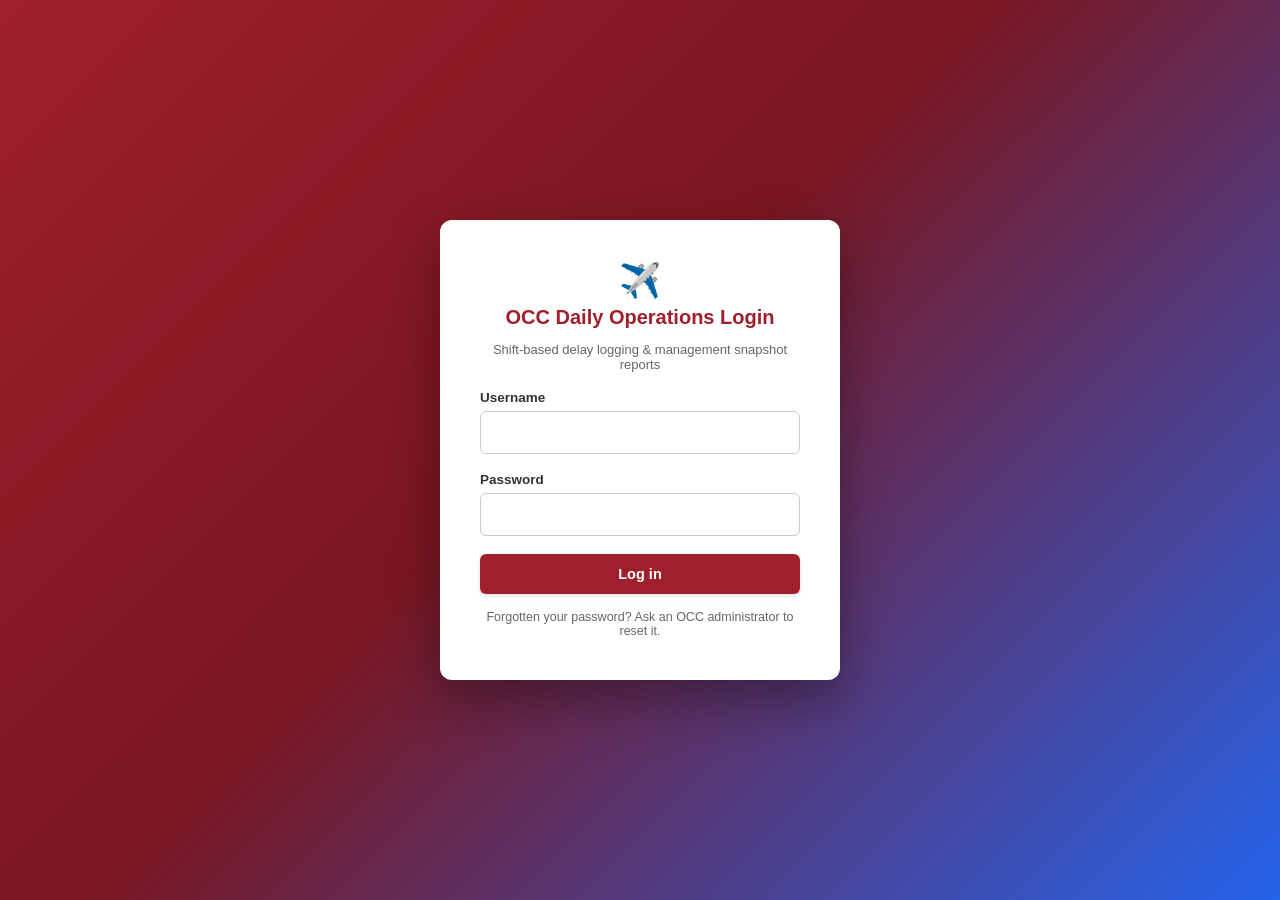
<file: login.html>
<!DOCTYPE html>
<html lang="en">
<head>
<meta charset="UTF-8">
<meta http-equiv="Content-Security-Policy" content="default-src 'self'; script-src 'self'; style-src 'self' 'unsafe-inline'; img-src 'self' data:; connect-src 'self' https://*.supabase.co wss://*.supabase.co; base-uri 'self'; form-action 'self'; object-src 'none'">
<meta name="referrer" content="strict-origin-when-cross-origin">
<meta name="viewport" content="width=device-width, initial-scale=1">
<title>OCC Ops Dashboard - Login</title>
<link rel="stylesheet" href="styles.css?v=20261114">
<style>
  body {
    background: linear-gradient(135deg, #a01f2d 0%, #7a1620 45%, #2563eb 100%);
    min-height: 100vh;
  }
  .login-wrap { display: flex; align-items: center; justify-content: center; min-height: 100vh; }
  .login-card {
    background: #fff; border-radius: 12px; padding: 40px 40px 30px; width: 400px; max-width: calc(100vw - 32px); box-sizing: border-box;
    box-shadow: 0 20px 50px rgba(0,0,0,0.35); border-left: none;
  }
  .login-title { text-align: center; margin-bottom: 4px; }
  .login-title .plane { font-size: 34px; }
  .login-title h2 { border: none; margin: 6px 0 0; color: #a01f2d; font-size: 20px; }
  .login-sub { text-align: center; color: #666; font-size: 13px; margin-bottom: 10px; }
</style>
</head>
<body>
<div class="login-wrap">
  <div class="login-card">
    <div class="login-title">
      <div class="plane">&#9992;&#65039;</div>
      <h2>OCC Daily Operations Login</h2>
    </div>
    <p class="login-sub">Shift-based delay logging &amp; management snapshot reports</p>
    <form id="loginForm">
      <label for="username">Username</label>
      <input id="username" name="username" autocomplete="username" required>
      <label for="password">Password</label>
      <input id="password" name="password" type="password" autocomplete="current-password" required>
      <button type="submit" style="width:100%;">Log in</button>
    </form>
    <div id="msg"></div>
    <p class="small" style="text-align:center; margin-top:16px;">Forgotten your password? Ask an OCC administrator to reset it.</p>
  </div>
</div>
<script src="config.js?v=20261114"></script>
<script src="supabase.js?v=20261114"></script>
<script src="common.js?v=20261114"></script>
<script src="login.js?v=20261114"></script>
</body>
</html>
</file>
<file: styles.css>
:root {
  --brand-red: #a01f2d;
  --brand-red-dark: #7a1620;
  --brand-orange: #e8712f;
  --brand-teal: #0d9488;
  --brand-blue: #2563eb;
  --brand-purple: #7c3aed;
  --brand-amber: #d97706;
  --brand-cyan: #0891b2;
  --brand-slate: #475569;
  --brand-gray: #8c8c8c;
  --brand-gray-light: #eef0f2;
  --brand-green-light: #d9ede1;
  --text-dark: #1c1c1c;
  --border: #333;
  --danger-text: #b32020;
  --ok-text: #1c7a3a;
  --bg: #f0f2f5;
}

* { box-sizing: border-box; }

body {
  font-family: -apple-system, BlinkMacSystemFont, "Segoe UI", Roboto, Helvetica, Arial, sans-serif;
  background: var(--bg);
  color: var(--text-dark);
  margin: 0;
}

/* ---------------- Topbar & Tabs ---------------- */
.topbar {
  background: linear-gradient(90deg, var(--brand-red) 0%, var(--brand-red-dark) 100%);
  color: #fff;
  padding: 14px 24px 0 24px;
  box-shadow: 0 2px 8px rgba(0,0,0,0.15);
}
.topbar .topbar-top { display: flex; align-items: center; justify-content: space-between; padding-bottom: 12px; }
.topbar h1 { font-size: 19px; margin: 0; font-weight: 800; letter-spacing: 0.3px; }
.topbar .userbox { font-size: 13px; opacity: 0.95; background: rgba(255,255,255,0.15); padding: 5px 12px; border-radius: 20px; }
.topbar .logoutLink { color: #fff; text-decoration: none; font-size: 13px; font-weight: 700; margin-left: 14px; background: rgba(0,0,0,0.2); padding: 5px 12px; border-radius: 20px; }
.topbar .logoutLink:hover { background: rgba(0,0,0,0.35); }
.topbar-right { display: flex; align-items: center; gap: 10px; }

.tabs { display: flex; gap: 4px; flex-wrap: wrap; }
.tab-btn {
  background: rgba(255,255,255,0.12);
  color: #fff;
  border: none;
  border-bottom: 4px solid transparent;
  padding: 10px 18px;
  font-size: 13px;
  font-weight: 700;
  letter-spacing: 0.2px;
  cursor: pointer;
  border-radius: 6px 6px 0 0;
  transition: all 0.15s ease;
}
.tab-btn:hover { background: rgba(255,255,255,0.24); }
.tab-btn.active { background: #f0f2f5; color: var(--brand-red-dark); border-bottom: 4px solid var(--tab-accent, var(--brand-amber)); }
.tab-btn[data-tab="dashboard"] { --tab-accent: var(--brand-blue); }
.tab-btn[data-tab="entry"] { --tab-accent: var(--brand-teal); }
.tab-btn[data-tab="multi"] { --tab-accent: var(--brand-cyan); }
.tab-btn[data-tab="report"] { --tab-accent: var(--brand-purple); }
.tab-btn[data-tab="admin"] { --tab-accent: var(--brand-red); }
.tab-btn[data-tab="account"] { --tab-accent: var(--brand-slate); }

.container { max-width: 1500px; margin: 24px auto; padding: 0 24px; }
.tab-section { display: none; }
.tab-section.active { display: block; }

.card {
  background: #fff;
  border: 1px solid #ddd;
  border-left: 6px solid var(--accent, var(--brand-red));
  border-radius: 8px;
  padding: 24px 28px;
  margin-bottom: 22px;
  box-shadow: 0 2px 6px rgba(0,0,0,0.07);
}
.card.accent-blue { --accent: var(--brand-blue); }
.card.accent-teal { --accent: var(--brand-teal); }
.card.accent-cyan { --accent: var(--brand-cyan); }
.card.accent-orange { --accent: var(--brand-orange); }
.card.accent-purple { --accent: var(--brand-purple); }
.card.accent-red { --accent: var(--brand-red); }
.card.accent-slate { --accent: var(--brand-slate); }

.card h2 {
  font-size: 16px;
  text-transform: uppercase;
  letter-spacing: 0.5px;
  color: var(--accent, var(--brand-red-dark));
  margin-top: 0;
  border-bottom: 2px solid var(--brand-gray-light);
  padding-bottom: 12px;
  margin-bottom: 18px;
}

label { display: block; font-size: 13.5px; font-weight: 700; margin-bottom: 6px; margin-top: 18px; color: #333; }
input, select, textarea {
  width: 100%;
  padding: 12px 14px;
  border: 1.5px solid #c7ccd1;
  border-radius: 6px;
  font-size: 15px;
  font-family: inherit;
  background: #fff;
  transition: border-color 0.15s ease, box-shadow 0.15s ease;
}
input:focus, select:focus, textarea:focus {
  outline: none;
  border-color: var(--accent, var(--brand-blue));
  box-shadow: 0 0 0 3px rgba(37,99,235,0.15);
}
textarea { min-height: 110px; resize: vertical; line-height: 1.5; }

.row { display: flex; gap: 20px; flex-wrap: wrap; }
.row > div { flex: 1; min-width: 240px; }
.row.tight > div { min-width: 160px; }

button, .btn {
  background: var(--accent, var(--brand-red));
  color: #fff;
  border: none;
  padding: 12px 22px;
  border-radius: 6px;
  font-size: 14.5px;
  font-weight: 700;
  cursor: pointer;
  margin-top: 18px;
  display: inline-block;
  text-decoration: none;
  box-shadow: 0 2px 4px rgba(0,0,0,0.12);
  transition: filter 0.15s ease, transform 0.05s ease;
}
button:hover, .btn:hover { filter: brightness(0.9); }
button:active, .btn:active { transform: translateY(1px); }
button.secondary, .btn.secondary { background: var(--brand-slate); }
button.ghost, .btn.ghost { background: transparent; color: var(--accent, var(--brand-red)); border: 2px solid var(--accent, var(--brand-red)); box-shadow: none; }
button.danger { background: var(--danger-text); }
button:disabled { opacity: 0.55; cursor: not-allowed; }
button.small-btn { padding: 6px 12px; font-size: 12.5px; margin-top: 0; }

.msg { padding: 12px 16px; border-radius: 6px; margin-top: 14px; font-size: 14px; font-weight: 600; }
.msg.error { background: #fdecea; color: var(--danger-text); border: 1px solid #f5b8b0; }
.msg.success { background: var(--brand-green-light); color: var(--ok-text); border: 1px solid #b6dcc4; }

table { width: 100%; border-collapse: collapse; font-size: 13.5px; }
th, td { border: 1px solid #ccd2d8; padding: 10px; text-align: left; vertical-align: top; }
th { background: var(--brand-slate); color: #fff; text-transform: uppercase; font-size: 12px; letter-spacing: 0.3px; }
tbody tr:nth-child(even) { background: #f7f8fa; }

.badge { display: inline-block; padding: 3px 10px; border-radius: 12px; font-size: 11px; font-weight: 800; letter-spacing: 0.3px; }
.badge.INCIDENT { background: #fde0e0; color: #a01f2d; }
.badge.DELAY { background: #fef3c7; color: #92610a; }
.badge.GTB { background: #dbeafe; color: #1d4ed8; }
.badge.ATB { background: #ede9fe; color: #6d28d9; }
.badge.DIVERSION { background: #ffedd5; color: #c2410c; }
.badge.open { background: #fde0e0; color: #a01f2d; }
.badge.closed { background: #d1fae5; color: #047857; }

.stat-tiles { display: flex; gap: 16px; flex-wrap: wrap; }
.stat-tile {
  flex: 1; min-width: 130px; border-radius: 8px; padding: 16px; text-align: center; color: #fff;
  box-shadow: 0 2px 6px rgba(0,0,0,0.1);
}
.stat-tile .num { font-size: 28px; font-weight: 800; }
.stat-tile .lbl { font-size: 11.5px; text-transform: uppercase; margin-top: 4px; opacity: 0.9; letter-spacing: 0.3px; }
.stat-tile.t-total { background: linear-gradient(135deg, var(--brand-slate), #334155); }
.stat-tile.t-incident { background: linear-gradient(135deg, #dc2626, #a01f2d); }
.stat-tile.t-delay { background: linear-gradient(135deg, #f59e0b, #b45309); }
.stat-tile.t-gtb { background: linear-gradient(135deg, #3b82f6, #1d4ed8); }
.stat-tile.t-atb { background: linear-gradient(135deg, #8b5cf6, #6d28d9); }
.stat-tile.t-diversion { background: linear-gradient(135deg, #fb923c, #c2410c); }
.stat-tile.t-time { background: linear-gradient(135deg, #14b8a6, #0d9488); }

/* ---- Delay breakdown builder ---- */
.breakdown-box { border: 2px dashed #c7ccd1; border-radius: 8px; padding: 14px; margin-top: 10px; background: #fbfbfc; }
.breakdown-row { display: flex; gap: 10px; align-items: center; margin-bottom: 10px; }
.breakdown-row select, .breakdown-row input { margin: 0; }
.breakdown-row .bd-tag { flex: 2; }
.breakdown-row .bd-minutes { flex: 1; min-width: 100px; }
.breakdown-row .bd-note { flex: 3; }
.breakdown-row .bd-remove {
  background: var(--danger-text); color: #fff; border: none; border-radius: 6px; width: 34px; height: 34px;
  font-weight: 800; cursor: pointer; flex: 0 0 34px; margin: 0;
}
.breakdown-total { margin-top: 10px; font-weight: 800; font-size: 15px; color: var(--brand-teal); }
.breakdown-total.mismatch { color: var(--danger-text); }

/* ---------------- Snapshot report (mirrors the OCC daily briefing template) ---------------- */
.report-grid { border-collapse: collapse; width: 100%; table-layout: fixed; }
.report-grid th, .report-grid td { border: 1px solid #222; padding: 8px 10px; font-size: 12.5px; vertical-align: top; }
.report-grid .title-row td { background: linear-gradient(90deg, var(--brand-slate), #334155); color: #fff; text-align: center; font-weight: 800; font-size: 15px; letter-spacing: 0.4px; }
.report-grid .date-cell { background: var(--brand-green-light); font-weight: 800; text-align: center; }
.report-grid .aoc-header { background: linear-gradient(180deg, var(--brand-red), var(--brand-red-dark)); color: #fff; text-align: center; font-weight: 800; }
.report-grid .row-label { background: var(--brand-slate); color: #fff; font-weight: 800; text-align: center; }
.report-grid .num-cell { text-align: center; font-weight: 800; font-size: 15px; color: var(--brand-red-dark); }
.report-grid .events-cell { min-height: 120px; }
.report-grid .event { margin-bottom: 12px; padding-bottom: 10px; border-bottom: 1px dashed #ddd; }
.report-grid .event:last-child { border-bottom: none; }
.report-grid .event .flight { font-weight: 800; text-decoration: underline; display: block; color: var(--brand-red-dark); }
.report-grid .event .delay { color: var(--danger-text); font-weight: 800; }
.report-grid .event .impact { margin-top: 4px; font-style: italic; color: #444; }
.report-grid .event .bd-line { margin-top: 3px; padding-left: 10px; font-size: 11.5px; color: #333; }
.report-grid .event .bd-line b { color: var(--brand-slate); }

/* Multiple Delayed Flight Event: one reason heading, many flights listed
   underneath it instead of repeating the reason per flight. */
.report-grid .event.event-group { border-left: 3px solid var(--brand-cyan); padding-left: 8px; }
.report-grid .event .mf-flight-list { margin-top: 6px; }
.report-grid .event .mf-flight-line { margin-top: 3px; font-size: 11.5px; }
.report-grid .event .mf-flight-line .fno { font-weight: 800; text-decoration: underline; color: var(--brand-red-dark); }
.report-grid .event .mf-flight-line .delay-inline { margin-left: 5px; color: var(--danger-text); font-weight: 700; }
.report-grid .nil { text-align: center; font-weight: 800; padding-top: 40px; color: #888; }

.toolbar { display: flex; gap: 12px; align-items: center; margin-bottom: 18px; flex-wrap: wrap; }
.toolbar input[type=date] { width: auto; }
.toolbar label { margin: 0; }

.small { font-size: 12.5px; color: #666; }

/* ---- Quick Paste Notification Box ---- */
.quick-paste-box {
  border: 2px solid var(--brand-teal);
  border-radius: 10px;
  margin-bottom: 22px;
  overflow: hidden;
  background: linear-gradient(135deg, #f0fdfa 0%, #f7fdfb 100%);
  box-shadow: 0 2px 8px rgba(13, 148, 136, 0.10);
  transition: box-shadow 0.2s ease;
}
.quick-paste-box:hover {
  box-shadow: 0 4px 16px rgba(13, 148, 136, 0.18);
}
.quick-paste-header {
  display: flex;
  align-items: center;
  gap: 10px;
  padding: 14px 18px;
  cursor: pointer;
  background: linear-gradient(90deg, rgba(13,148,136,0.08) 0%, rgba(13,148,136,0.02) 100%);
  user-select: none;
  transition: background 0.15s ease;
}
.quick-paste-header:hover {
  background: linear-gradient(90deg, rgba(13,148,136,0.14) 0%, rgba(13,148,136,0.04) 100%);
}
.quick-paste-icon {
  font-size: 20px;
}
.quick-paste-title {
  font-weight: 800;
  font-size: 14px;
  color: var(--brand-teal);
  letter-spacing: 0.3px;
}
.quick-paste-hint {
  font-size: 12px;
  color: #666;
  flex: 1;
}
.quick-paste-chevron {
  font-size: 13px;
  color: var(--brand-teal);
  transition: transform 0.25s ease;
  font-weight: 800;
}
.quick-paste-chevron.open {
  transform: rotate(180deg);
}
.quick-paste-body {
  max-height: 0;
  overflow: hidden;
  transition: max-height 0.35s cubic-bezier(0.4, 0, 0.2, 1), padding 0.25s ease;
  padding: 0 18px;
}
.quick-paste-body.open {
  max-height: 600px;
  padding: 0 18px 18px 18px;
}
.quick-paste-textarea {
  min-height: 100px;
  font-size: 13.5px;
  font-family: 'Cascadia Code', 'Fira Code', 'Consolas', monospace;
  background: #fff;
  border: 1.5px solid #b2dfdb;
  border-radius: 8px;
  line-height: 1.6;
  margin-top: 10px;
  resize: vertical;
  transition: border-color 0.15s ease, box-shadow 0.15s ease;
}
.quick-paste-textarea:focus {
  border-color: var(--brand-teal);
  box-shadow: 0 0 0 3px rgba(13, 148, 136, 0.15);
}
.quick-paste-actions {
  display: flex;
  gap: 10px;
  margin-top: 12px;
}
.quick-paste-btn {
  background: var(--brand-teal) !important;
  color: #fff;
  border: none;
  padding: 10px 20px;
  border-radius: 6px;
  font-size: 13.5px;
  font-weight: 700;
  cursor: pointer;
  margin-top: 0;
  display: inline-flex;
  align-items: center;
  gap: 6px;
  transition: filter 0.15s ease, transform 0.05s ease;
}
.quick-paste-btn:hover {
  filter: brightness(0.88);
}
.quick-paste-btn:active {
  transform: translateY(1px);
}
.quick-paste-btn.secondary {
  background: transparent !important;
  color: var(--brand-teal);
  border: 2px solid var(--brand-teal);
  box-shadow: none;
}
.quick-paste-btn.secondary:hover {
  background: rgba(13, 148, 136, 0.06) !important;
}
.quick-paste-parsed {
  margin-top: 12px;
  padding: 12px 16px;
  border-radius: 8px;
  font-size: 13px;
  line-height: 1.6;
}
.quick-paste-parsed.success {
  background: #d1fae5;
  border: 1px solid #6ee7b7;
  color: #065f46;
}
.quick-paste-parsed.warning {
  background: #fef3c7;
  border: 1px solid #fbbf24;
  color: #92400e;
}
.quick-paste-parsed .parsed-field {
  display: inline-block;
  background: rgba(255,255,255,0.6);
  padding: 2px 8px;
  border-radius: 4px;
  font-weight: 700;
  margin: 1px 2px;
}

/* Cyan retint of the quick-paste box, used on the Multiple Delayed Flight
   Event tab (accent-cyan) so the bulk-add box matches that tab's color
   instead of the Log Delay/Event tab's teal. */
.quick-paste-box.cyan-variant {
  border-color: var(--brand-cyan);
  background: linear-gradient(135deg, #ecfeff 0%, #f7fdfe 100%);
  box-shadow: 0 2px 8px rgba(8, 145, 178, 0.10);
}
.quick-paste-box.cyan-variant:hover { box-shadow: 0 4px 16px rgba(8, 145, 178, 0.18); }
.quick-paste-box.cyan-variant .quick-paste-header { background: linear-gradient(90deg, rgba(8,145,178,0.08) 0%, rgba(8,145,178,0.02) 100%); }
.quick-paste-box.cyan-variant .quick-paste-header:hover { background: linear-gradient(90deg, rgba(8,145,178,0.14) 0%, rgba(8,145,178,0.04) 100%); }
.quick-paste-box.cyan-variant .quick-paste-title,
.quick-paste-box.cyan-variant .quick-paste-chevron { color: var(--brand-cyan); }
.quick-paste-box.cyan-variant .quick-paste-textarea { border-color: #a5e6f5; }
.quick-paste-box.cyan-variant .quick-paste-textarea:focus { border-color: var(--brand-cyan); box-shadow: 0 0 0 3px rgba(8, 145, 178, 0.15); }
.quick-paste-box.cyan-variant .quick-paste-btn { background: var(--brand-cyan) !important; }
.quick-paste-box.cyan-variant .quick-paste-btn.secondary { background: transparent !important; color: var(--brand-cyan); border-color: var(--brand-cyan); }
.quick-paste-box.cyan-variant .quick-paste-btn.secondary:hover { background: rgba(8, 145, 178, 0.06) !important; }

/* Quick Paste: fields the parser could not fill from the pasted text.
   These need the user's manual attention/confirmation. */
input.field-needs-manual,
select.field-needs-manual,
textarea.field-needs-manual {
  border-color: var(--brand-amber) !important;
  background: #fffbeb !important;
  box-shadow: 0 0 0 3px rgba(217,119,6,0.18) !important;
}
.field-manual-note {
  display: block;
  margin-top: 6px;
  font-size: 12px;
  font-weight: 700;
  color: var(--brand-amber);
}
.field-manual-note::before {
  content: "⚠ ";
}
.breakdown-row.bd-needs-manual .bd-minutes {
  border-color: var(--brand-amber) !important;
  background: #fffbeb !important;
  box-shadow: 0 0 0 3px rgba(217,119,6,0.18) !important;
}

/* Row-level Edit/Delete buttons on the Dashboard's logged-records table */
.row-actions { white-space: nowrap; }
.row-actions button { margin-top: 0; }
.row-actions button + button { margin-left: 8px; }

/* Edit Record modal */
.modal-overlay {
  display: none;
  position: fixed;
  inset: 0;
  background: rgba(20, 20, 25, 0.55);
  z-index: 1000;
  align-items: flex-start;
  justify-content: center;
  padding: 40px 16px;
  overflow-y: auto;
}
.modal-overlay.open { display: flex; }
.modal-box {
  background: #fff;
  border-radius: 10px;
  max-width: 900px;
  width: 100%;
  padding: 28px 32px 32px;
  box-shadow: 0 12px 40px rgba(0,0,0,0.25);
}
.modal-header {
  display: flex;
  align-items: center;
  justify-content: space-between;
  border-bottom: 2px solid var(--brand-gray-light);
  padding-bottom: 12px;
  margin-bottom: 6px;
}
.modal-header h2 {
  font-size: 16px;
  text-transform: uppercase;
  letter-spacing: 0.5px;
  color: var(--brand-red-dark);
  margin: 0;
}
.modal-close {
  background: transparent;
  color: var(--brand-slate);
  border: none;
  box-shadow: none;
  font-size: 26px;
  line-height: 1;
  padding: 0 4px;
  margin: 0;
  cursor: pointer;
}
.modal-close:hover { filter: none; color: var(--brand-red-dark); }
.modal-actions {
  display: flex;
  justify-content: flex-end;
  gap: 12px;
  margin-top: 10px;
}

/* Multiple Delayed Flight Event - repeatable per-flight rows */
.mf-row {
  display: grid;
  grid-template-columns: 1.3fr 0.6fr 1.3fr 1.1fr 1fr auto;
  gap: 10px;
  align-items: center;
  margin-bottom: 10px;
}
.mf-row input { margin: 0; }
.mf-header {
  font-size: 11.5px;
  font-weight: 800;
  text-transform: uppercase;
  letter-spacing: 0.3px;
  color: var(--brand-slate);
  margin-bottom: 4px;
}
.mf-row .bd-remove {
  background: transparent;
  color: var(--danger-text);
  border: 2px solid var(--danger-text);
  box-shadow: none;
  border-radius: 50%;
  width: 32px;
  height: 32px;
  padding: 0;
  font-size: 18px;
  line-height: 1;
  margin: 0;
}
.mf-aoc-badge {
  display: inline-flex;
  align-items: center;
  justify-content: center;
  min-height: 44px;
  border-radius: 8px;
  font-weight: 800;
  font-size: 13px;
  background: var(--brand-gray-light);
  color: var(--brand-gray);
}
.mf-aoc-badge.detected { background: #dbeafe; color: #1d4ed8; }
.mf-aoc-badge.invalid { background: #fde0e0; color: #a01f2d; }

/* Multiple Delayed Flight Event - free-text entries: each one is its own
   card (AOC + total delay on one line, then an unrestricted textarea)
   rather than the fixed-column grid used by the structured rows above,
   since the whole point is not to force the text into that shape. */
.mf-freetext-row {
  position: relative;
  border: 1.5px solid #a5e6f5;
  border-radius: 8px;
  padding: 12px 44px 12px 12px;
  margin-bottom: 12px;
  background: #fff;
}
.mf-freetext-top {
  display: flex;
  gap: 16px;
  align-items: flex-end;
  margin-bottom: 10px;
  flex-wrap: wrap;
}
.mf-freetext-top > div { display: flex; flex-direction: column; }
.mf-freetext-aoc { width: 100px; margin: 0; }
.mf-freetext-minutes { width: 170px; margin: 0; }
.mf-freetext-label {
  font-size: 11px;
  font-weight: 800;
  text-transform: uppercase;
  letter-spacing: 0.3px;
  color: var(--brand-slate);
  margin-bottom: 4px;
  display: block;
}
.mf-freetext-text {
  width: 100%;
  min-height: 80px;
  margin: 0;
  font-family: inherit;
}
.mf-freetext-row .bd-remove {
  position: absolute;
  top: 10px;
  right: 10px;
  background: transparent;
  color: var(--danger-text);
  border: 2px solid var(--danger-text);
  box-shadow: none;
  border-radius: 50%;
  width: 28px;
  height: 28px;
  padding: 0;
  font-size: 16px;
  line-height: 1;
  margin: 0;
}

/* Daily Report - a free-text affected-flights entry, shown verbatim */
.report-grid .event .mf-freetext-block {
  margin-top: 6px;
  white-space: pre-wrap;
  font-size: 12px;
}

/* Daily Report - manual free-text amendment mode */
#reportCard.editing .report-grid {
  outline: 2px dashed var(--brand-purple);
  outline-offset: 6px;
  background: #faf8ff;
}
#reportCard.editing .report-grid td,
#reportCard.editing .report-grid th {
  cursor: text;
}
#reportCard.editing .report-grid td:focus,
#reportCard.editing .report-grid th:focus {
  outline: 2px solid var(--brand-purple);
  outline-offset: -2px;
  background: #fff;
}


/* ---- Daily Report: editable PAX flights / aircraft defects cells ---- */
.report-grid .rep-count-input {
  width: 100%; max-width: 90px; margin: 0; padding: 4px 6px; text-align: center;
  font: inherit; font-weight: 700; font-size: 14px; color: #3C3C3B;
  background: #fafafa; border: 1px dashed #c8c8c8; border-radius: 3px; box-sizing: border-box;
}
.report-grid .rep-count-input:focus { outline: 2px solid #E41B47; background: #fff; }
.report-grid .rep-count-input.rep-count-error { border-color: var(--danger-text); background: #fdecea; }
.report-grid .rep-count-input::-webkit-outer-spin-button,
.report-grid .rep-count-input::-webkit-inner-spin-button { -webkit-appearance: none; margin: 0; }
.report-grid .rep-count-input { -moz-appearance: textfield; appearance: textfield; }

/* ---- Daily Report: 30-hour delay picker ---- */
.rd-mode-row { display: flex; flex-wrap: wrap; gap: 10px 18px; align-items: center; margin: 4px 0 8px; }
.rd-mode-row .rd-mode { display: flex; align-items: center; gap: 6px; margin: 0; cursor: pointer; font-size: 14px; }
.rd-mode-row .rd-mode input { width: auto; margin: 0; }
.rd-mode-row #rangeInputs { display: flex; flex-wrap: wrap; gap: 8px; align-items: center; }
.rd-mode-row #rangeInputs input[type=date] { width: auto; margin: 0; padding: 6px 8px; }
.rd-mode-row .rd-range-label { margin: 0; font-size: 13px; }
.recent-delays-list {
  max-height: 340px; overflow-y: auto; border: 1px solid #d5d9de; border-radius: 8px;
  background: #fff; padding: 4px;
}
.rd-item {
  display: flex; gap: 10px; align-items: flex-start; padding: 8px 10px; margin: 0;
  border-radius: 6px; cursor: pointer; border-bottom: 1px solid #eef0f2;
  text-transform: none; letter-spacing: normal; font-weight: 400; font-size: 13px; color: var(--text-dark);
}
.rd-item:last-child { border-bottom: none; }
.rd-item:hover { background: #f6f3ff; }
.rd-item.selected { background: #efe9ff; }
.rd-item .rd-check { width: auto; margin: 3px 0 0; flex: 0 0 auto; }
.rd-main { display: flex; flex-direction: column; gap: 3px; min-width: 0; flex: 1; }
.rd-top { display: flex; flex-wrap: wrap; gap: 8px; align-items: center; }
.rd-time { margin-left: auto; }
.rd-reason { font-weight: 600; word-break: break-word; }
.rd-flights { color: #555; word-break: break-word; }

/* Printing the Daily Report: the printed page looks like the report on
   screen - same colors, same font - on a landscape page so the AOC columns
   are wide enough for flight lists to read on one line. */
@page { size: A4 landscape; margin: 8mm; }
@media print {
  .no-print { display: none !important; }
  /* The app chrome (title bar, user box, logout link, and every tab
     button) has no place on a printed page - only the report itself
     should appear. */
  .topbar { display: none !important; }
  body { background: #fff; }
  .container { max-width: 100%; margin: 0; padding: 0; }
  .card { box-shadow: none; border: none; padding: 0; margin: 0; border-radius: 0; background: #fff; }

  /* Keep every background colour, gradient and text colour exactly as on
     screen (browsers drop backgrounds when printing unless told not to). */
  #reportCard,
  #reportCard * {
    -webkit-print-color-adjust: exact !important;
    print-color-adjust: exact !important;
  }
  .report-grid { font-family: inherit; width: calc(100% - 3px); }
  .report-grid th, .report-grid td { padding: 5px 7px; font-size: 11px; }
  .report-grid .title-row td { font-size: 13px; }
  .report-grid .num-cell { font-size: 13px; }
  .report-grid .event .mf-flight-line, .report-grid .event .bd-line { font-size: 10.5px; }
  .report-grid .date-cell { width: 10%; }
  .report-grid .event .mf-flight-line .delay-inline { white-space: nowrap; }
  .report-grid .event { break-inside: avoid; }
  .report-grid tr { break-inside: auto; }

  /* PAX flight / defect cells print as plain numbers (no input box). */
  .report-grid .rep-count-input {
    border: none !important; background: transparent !important; outline: none !important;
    box-shadow: none !important; max-width: none; padding: 0; font-size: 14px;
    color: #3C3C3B !important;
  }
  .report-grid .rep-count-input::placeholder { color: #3C3C3B !important; opacity: 1; }
}

/* Daily Report theme (Sample B): Calibri throughout the report card. */
#reportCard, #reportCard .report-grid, #reportCard .rep-count-input { font-family: Calibri, Carlito, 'Segoe UI', Arial, sans-serif; }
</file>
